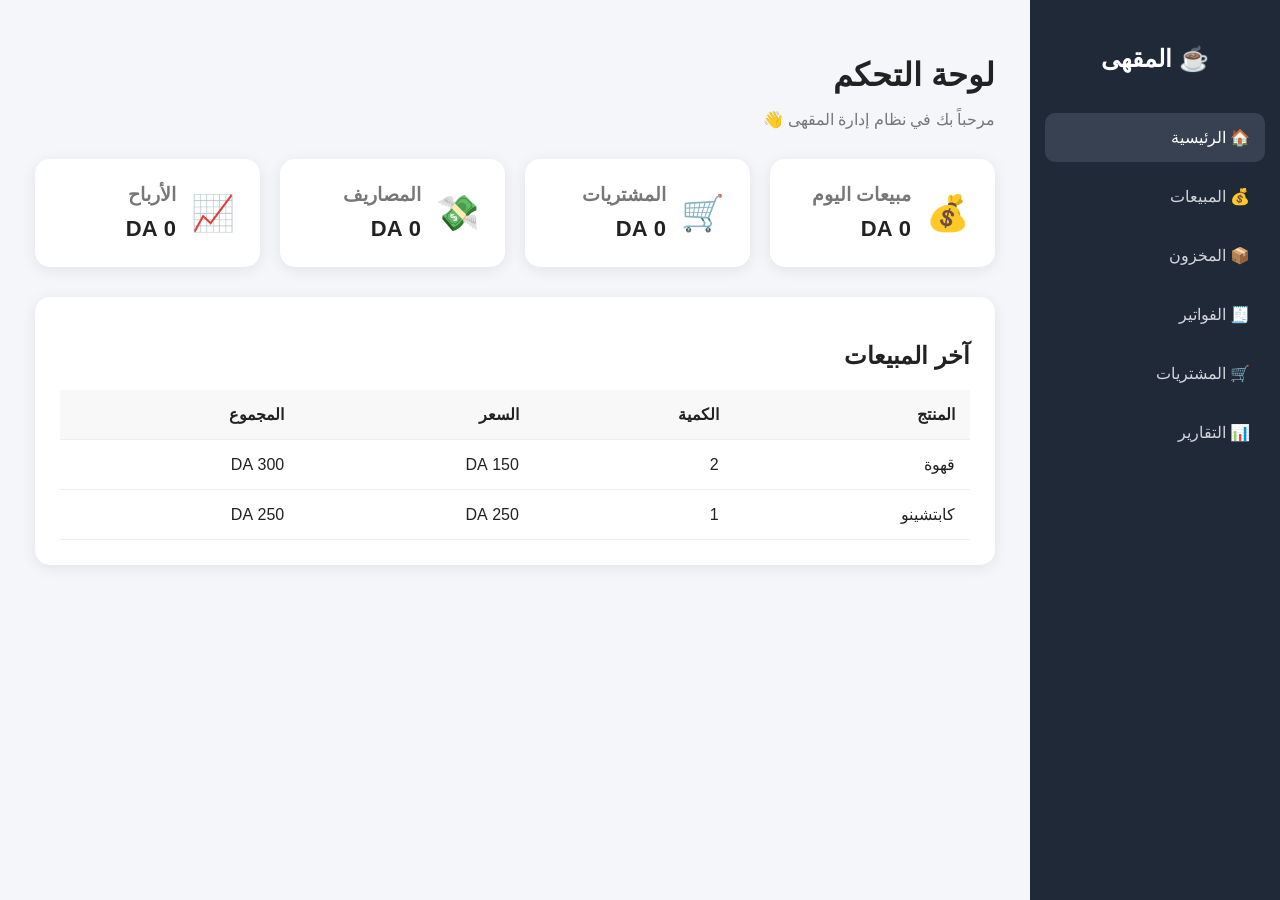
<file: index.html>
<!DOCTYPE html>
<html lang="ar" dir="rtl">

<head>
    <meta charset="UTF-8">
    <meta name="viewport" content="width=device-width, initial-scale=1.0">

    <title>إدارة المقهى</title>

    <link rel="stylesheet" href="style.css">
</head>

<body>

    <!-- القائمة الجانبية -->
    <aside class="sidebar">

    <h2>☕ المقهى</h2>

    <nav>
        <a href="index.html" class="active">🏠 الرئيسية</a>
        <a href="sales.html">💰 المبيعات</a>
        <a href="inventory.html">📦 المخزون</a>
        <a href="invoices.html">🧾 الفواتير</a>
        <a href="purchases.html">🛒 المشتريات</a>
        <a href="reports.html">📊 التقارير</a>
    </nav>

</aside>


    <!-- المحتوى الرئيسي -->
    <main class="main">

        <header>
            <h1>لوحة التحكم</h1>
            <p>مرحباً بك في نظام إدارة المقهى 👋</p>
        </header>


        <!-- البطاقات -->
        <section class="cards">

            <div class="card">
                <div class="icon">💰</div>
                <div>
                    <h3>مبيعات اليوم</h3>
                    <strong>0 DA</strong>
                </div>
            </div>

            <div class="card">
                <div class="icon">🛒</div>
                <div>
                    <h3>المشتريات</h3>
                    <strong>0 DA</strong>
                </div>
            </div>

            <div class="card">
                <div class="icon">💸</div>
                <div>
                    <h3>المصاريف</h3>
                    <strong>0 DA</strong>
                </div>
            </div>

            <div class="card">
                <div class="icon">📈</div>
                <div>
                    <h3>الأرباح</h3>
                    <strong>0 DA</strong>
                </div>
            </div>

        </section>


        <!-- آخر العمليات -->
        <section class="table-section">

            <h2>آخر المبيعات</h2>

            <table>

                <thead>
                    <tr>
                        <th>المنتج</th>
                        <th>الكمية</th>
                        <th>السعر</th>
                        <th>المجموع</th>
                    </tr>
                </thead>

                <tbody>

                    <tr>
                        <td>قهوة</td>
                        <td>2</td>
                        <td>150 DA</td>
                        <td>300 DA</td>
                    </tr>

                    <tr>
                        <td>كابتشينو</td>
                        <td>1</td>
                        <td>250 DA</td>
                        <td>250 DA</td>
                    </tr>

                </tbody>

            </table>

        </section>

    </main>

</body>

</html>
</file>
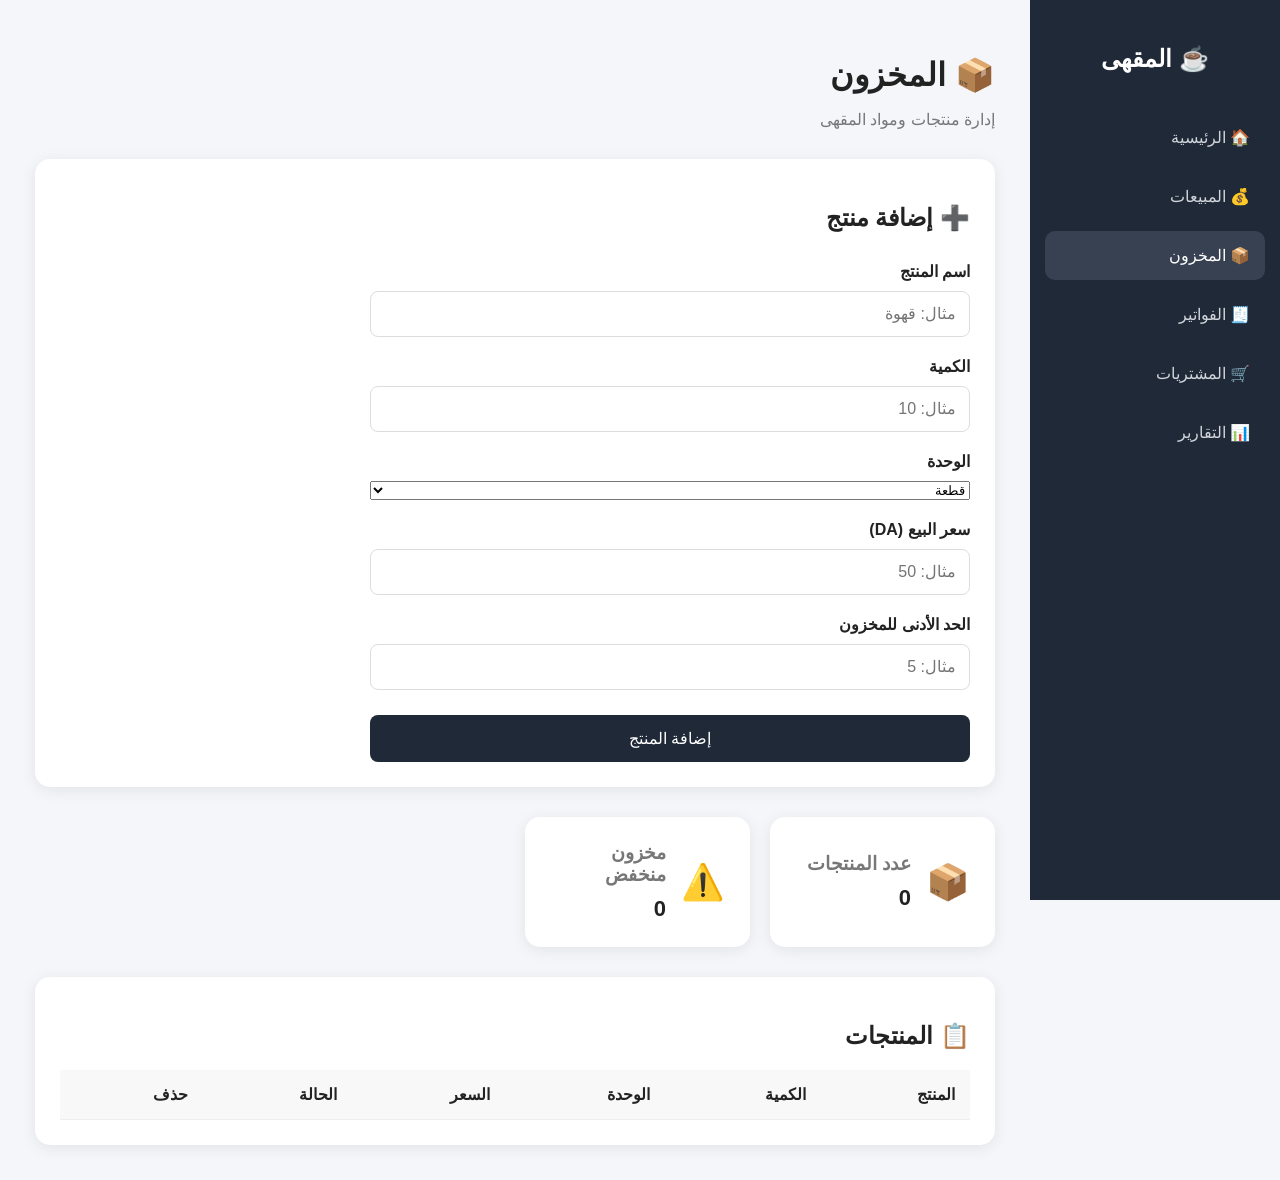
<file: inventory.html>
<!DOCTYPE html>
<html lang="ar" dir="rtl">

<head>
    <meta charset="UTF-8">
    <meta name="viewport" content="width=device-width, initial-scale=1.0">

    <title>المخزون</title>

    <link rel="stylesheet" href="style.css">
</head>

<body>

    <aside class="sidebar">

        <h2>☕ المقهى</h2>

        <nav>
            <a href="index.html">🏠 الرئيسية</a>
            <a href="sales.html">💰 المبيعات</a>
            <a href="inventory.html" class="active">📦 المخزون</a>
            <a href="invoices.html">🧾 الفواتير</a>
            <a href="purchases.html">🛒 المشتريات</a>
            <a href="reports.html">📊 التقارير</a>
        </nav>

    </aside>


    <main class="main">

        <header>
            <h1>📦 المخزون</h1>
            <p>إدارة منتجات ومواد المقهى</p>
        </header>


        <!-- إضافة منتج -->

        <section class="table-section">

            <h2>➕ إضافة منتج</h2>

            <form id="inventoryForm">

                <label>اسم المنتج</label>

                <input
                    type="text"
                    id="productName"
                    placeholder="مثال: قهوة"
                    required
                >


                <label>الكمية</label>

                <input
                    type="number"
                    id="productQuantity"
                    min="0"
                    placeholder="مثال: 10"
                    required
                >


                <label>الوحدة</label>

                <select id="productUnit">

                    <option value="قطعة">قطعة</option>
                    <option value="كغ">كغ</option>
                    <option value="غرام">غرام</option>
                    <option value="لتر">لتر</option>
                    <option value="علبة">علبة</option>

                </select>


                <label>سعر البيع (DA)</label>

                <input
                    type="number"
                    id="productPrice"
                    min="0"
                    placeholder="مثال: 50"
                    required
                >


                <label>الحد الأدنى للمخزون</label>

                <input
                    type="number"
                    id="minimumStock"
                    min="0"
                    placeholder="مثال: 5"
                    required
                >


                <button type="submit">
                    إضافة المنتج
                </button>

            </form>

        </section>


        <!-- إحصائيات -->

        <section class="cards">

            <div class="card">

                <div class="icon">📦</div>

                <div>

                    <h3>عدد المنتجات</h3>

                    <strong id="productCount">
                        0
                    </strong>

                </div>

            </div>


            <div class="card">

                <div class="icon">⚠️</div>

                <div>

                    <h3>مخزون منخفض</h3>

                    <strong id="lowStock">
                        0
                    </strong>

                </div>

            </div>

        </section>


        <!-- جدول المخزون -->

        <section class="table-section">

            <h2>📋 المنتجات</h2>

            <table>

                <thead>

                    <tr>

                        <th>المنتج</th>
                        <th>الكمية</th>
                        <th>الوحدة</th>
                        <th>السعر</th>
                        <th>الحالة</th>
                        <th>حذف</th>

                    </tr>

                </thead>

                <tbody id="inventoryTable">

                </tbody>

            </table>

        </section>

    </main>


    <script src="inventory.js"></script>

</body>

</html>
</file>
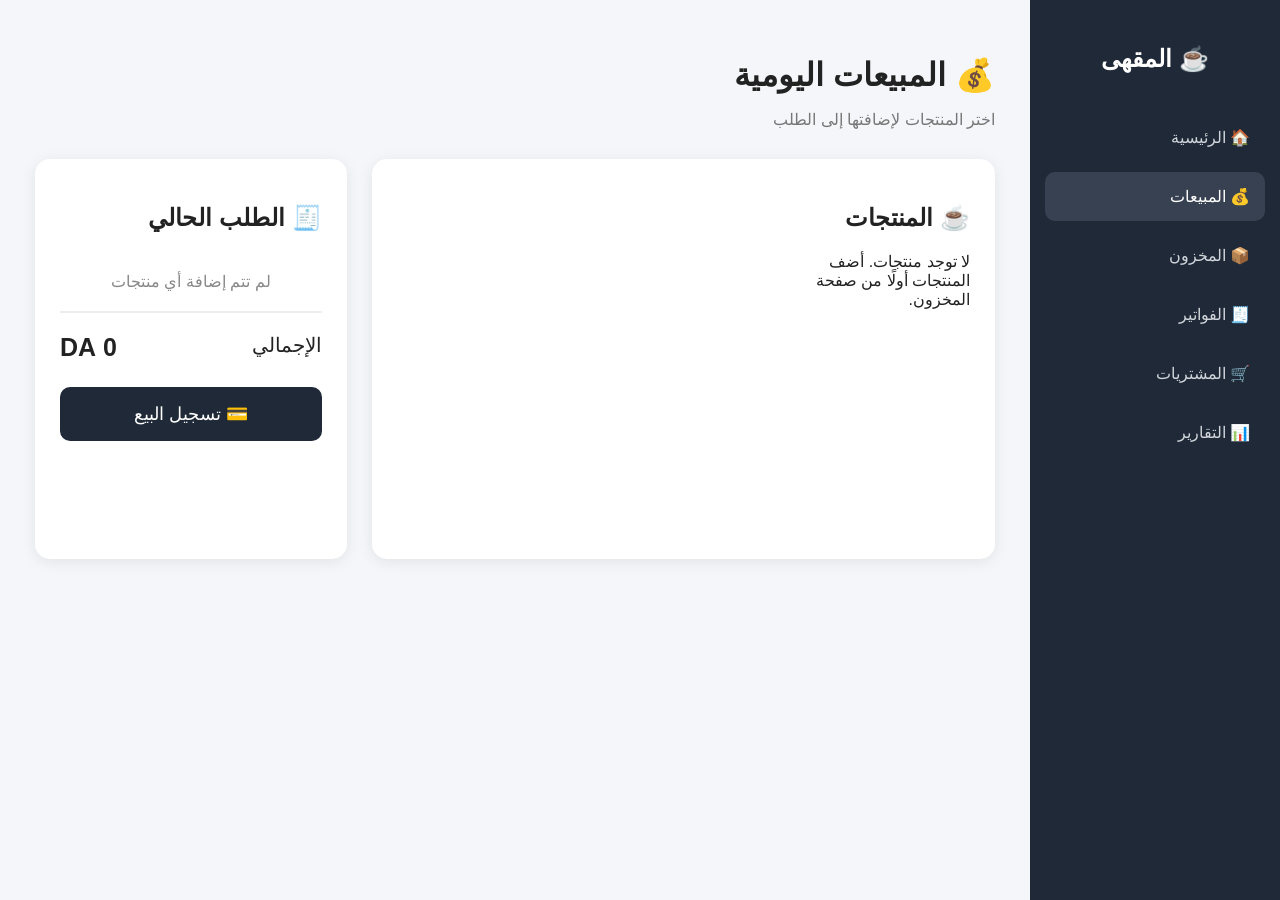
<file: sales.html>
<!DOCTYPE html>
<html lang="ar" dir="rtl">

<head>
    <meta charset="UTF-8">
    <meta name="viewport" content="width=device-width, initial-scale=1.0">

    <title>المبيعات</title>

    <link rel="stylesheet" href="style.css">
</head>

<body>

    <!-- القائمة الجانبية -->
    <aside class="sidebar">

        <h2>☕ المقهى</h2>

        <nav>
            <a href="index.html">🏠 الرئيسية</a>
            <a href="sales.html" class="active">💰 المبيعات</a>
            <a href="inventory.html">📦 المخزون</a>
            <a href="#">🧾 الفواتير</a>
            <a href="#">🛒 المشتريات</a>
            <a href="#">📊 التقارير</a>
        </nav>

    </aside>


    <!-- المحتوى الرئيسي -->
    <main class="main">

        <header>
            <h1>💰 المبيعات اليومية</h1>
            <p>اختر المنتجات لإضافتها إلى الطلب</p>
        </header>


        <div class="pos-container">


            <!-- المنتجات -->

            <section class="products-section">

                <h2>☕ المنتجات</h2>

                <div id="productsGrid" class="products-grid">

                    <!-- المنتجات ستظهر هنا تلقائيًا -->

                </div>

            </section>


            <!-- الطلب -->

            <section class="order-section">

                <h2>🧾 الطلب الحالي</h2>

                <div id="orderItems">

                    <p class="empty-order">
                        لم تتم إضافة أي منتجات
                    </p>

                </div>


                <div class="order-total">

                    <span>الإجمالي</span>

                    <strong id="orderTotal">
                        0 DA
                    </strong>

                </div>


                <button
                    id="completeSale"
                    class="complete-sale"
                >
                    💳 تسجيل البيع
                </button>

            </section>

        </div>

    </main>


    <script src="sales.js"></script>

</body>

</html>
</file>
<file: style.css>
* {
    box-sizing: border-box;
}

body {
    margin: 0;
    font-family: Arial, sans-serif;
    background: #f5f6fa;
    color: #222;
}


/* القائمة الجانبية */

.sidebar {
    position: fixed;
    right: 0;
    top: 0;

    width: 250px;
    height: 100vh;

    background: #1f2937;
    color: white;

    padding: 25px 15px;
}

.sidebar h2 {
    text-align: center;
    margin-bottom: 40px;
}

.sidebar nav {
    display: flex;
    flex-direction: column;
    gap: 10px;
}

.sidebar a {
    text-decoration: none;
    color: #d1d5db;

    padding: 15px;

    border-radius: 10px;

    transition: 0.3s;
}

.sidebar a:hover,
.sidebar a.active {
    background: #374151;
    color: white;
}


/* المحتوى */

.main {
    margin-right: 250px;
    padding: 35px;
}

header h1 {
    margin-bottom: 5px;
}

header p {
    color: #777;
}


/* البطاقات */

.cards {
    display: grid;

    grid-template-columns:
        repeat(4, 1fr);

    gap: 20px;

    margin-top: 30px;
}

.card {
    background: white;

    padding: 25px;

    border-radius: 15px;

    display: flex;

    align-items: center;

    gap: 15px;

    box-shadow:
        0 3px 15px rgba(0, 0, 0, 0.08);
}

.icon {
    font-size: 35px;
}

.card h3 {
    margin: 0 0 10px;
    color: #777;
}

.card strong {
    font-size: 22px;
}


/* الجدول */

.table-section {
    background: white;

    margin-top: 30px;

    padding: 25px;

    border-radius: 15px;

    box-shadow:
        0 3px 15px rgba(0, 0, 0, 0.08);
}

table {
    width: 100%;

    border-collapse: collapse;

    margin-top: 20px;
}

th,
td {
    padding: 15px;

    border-bottom: 1px solid #eee;

    text-align: right;
}

th {
    background: #f8f8f8;
}


/* الهاتف */

@media (max-width: 900px) {

    .sidebar {
        width: 200px;
    }

    .main {
        margin-right: 200px;
    }

    .cards {
        grid-template-columns:
            repeat(2, 1fr);
    }
}


@media (max-width: 600px) {

    .sidebar {
        position: relative;

        width: 100%;

        height: auto;
    }

    .main {
        margin-right: 0;
    }

    .cards {
        grid-template-columns: 1fr;
    }
}
form {
    display: grid;
    gap: 10px;
    max-width: 600px;
}

form label {
    font-weight: bold;
    margin-top: 10px;
}

form input {
    padding: 13px;
    border: 1px solid #ddd;
    border-radius: 8px;
    font-size: 16px;
}

form button {
    margin-top: 15px;
    padding: 14px;

    border: none;
    border-radius: 8px;

    background: #1f2937;
    color: white;

    font-size: 16px;
    cursor: pointer;
}

form button:hover {
    background: #374151;
}

table button {
    border: none;
    background: transparent;
    cursor: pointer;
    font-size: 18px;
}
/* =========================
   نظام الكاشير POS
========================= */

.pos-container {
    display: grid;
    grid-template-columns: 2fr 1fr;
    gap: 25px;
    margin-top: 30px;
}


/* المنتجات */

.products-section,
.order-section {
    background: white;
    padding: 25px;
    border-radius: 15px;

    box-shadow:
        0 3px 15px rgba(0, 0, 0, 0.08);
}


.products-grid {
    display: grid;

    grid-template-columns:
        repeat(3, 1fr);

    gap: 15px;

    margin-top: 20px;
}


.product-button {
    background: #f8f8f8;

    border: 2px solid transparent;

    border-radius: 12px;

    padding: 20px;

    cursor: pointer;

    display: flex;

    flex-direction: column;

    align-items: center;

    gap: 8px;

    font-size: 16px;

    transition: 0.2s;
}


.product-button:hover {
    border-color: #1f2937;

    transform: translateY(-2px);
}


.product-icon {
    font-size: 35px;
}


.product-button strong {
    font-size: 18px;
}


.product-button small {
    color: #777;
}


/* الطلب */

.order-section {
    min-height: 400px;
}


.empty-order {
    text-align: center;

    color: #888;

    margin-top: 40px;
}


.order-item {
    display: flex;

    justify-content: space-between;

    align-items: center;

    padding: 15px 0;

    border-bottom: 1px solid #eee;

    gap: 10px;
}


.order-item button {
    border: none;

    background: #f0f0f0;

    border-radius: 6px;

    width: 30px;

    height: 30px;

    cursor: pointer;

    font-size: 18px;
}


.order-item button:hover {
    background: #ddd;
}


.order-total {
    display: flex;

    justify-content: space-between;

    border-top: 2px solid #eee;

    margin-top: 20px;

    padding-top: 20px;

    font-size: 20px;
}


.order-total strong {
    font-size: 25px;
}


.complete-sale {
    width: 100%;

    margin-top: 25px;

    padding: 16px;

    border: none;

    border-radius: 10px;

    background: #1f2937;

    color: white;

    font-size: 18px;

    cursor: pointer;
}


.complete-sale:hover {
    background: #374151;
}


/* الهاتف */

@media (max-width: 900px) {

    .pos-container {
        grid-template-columns: 1fr;
    }

    .products-grid {
        grid-template-columns:
            repeat(2, 1fr);
    }

}


@media (max-width: 600px) {

    .products-grid {
        grid-template-columns: 1fr;
    }

}
</file>
